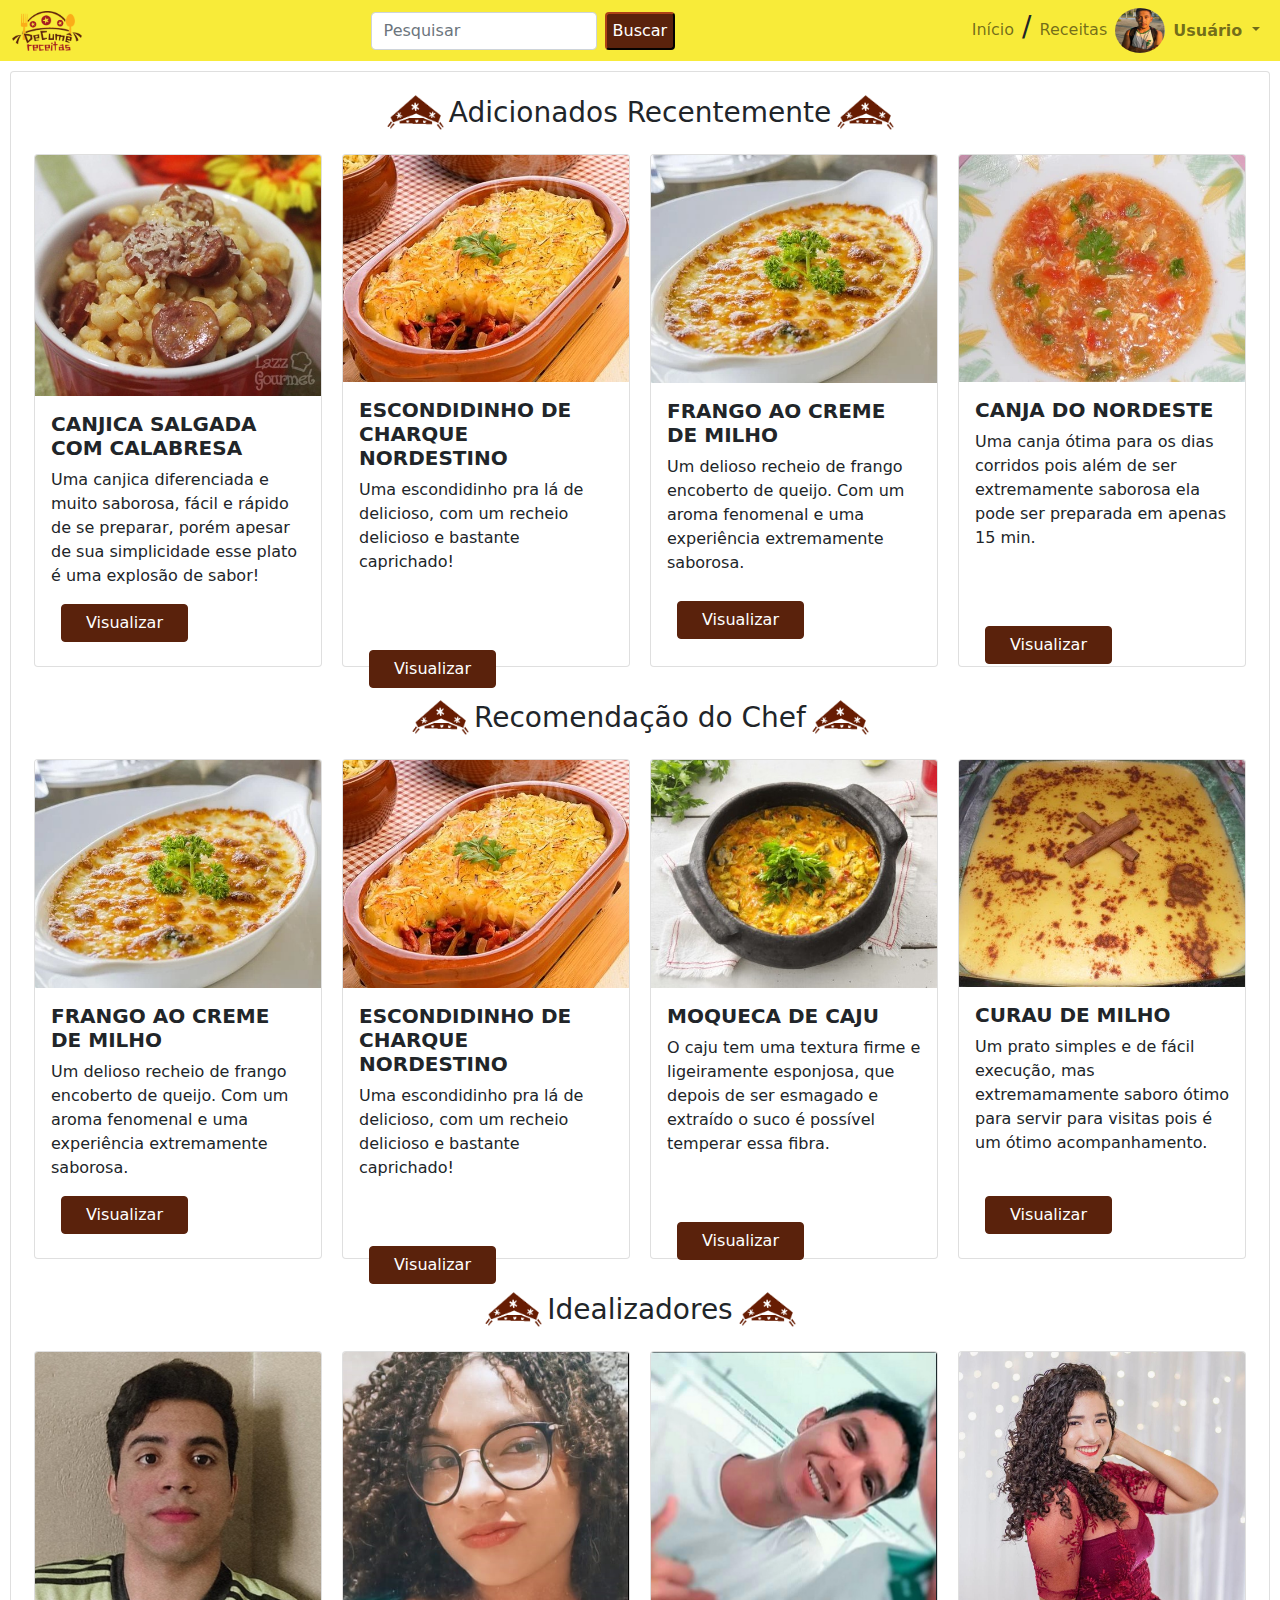
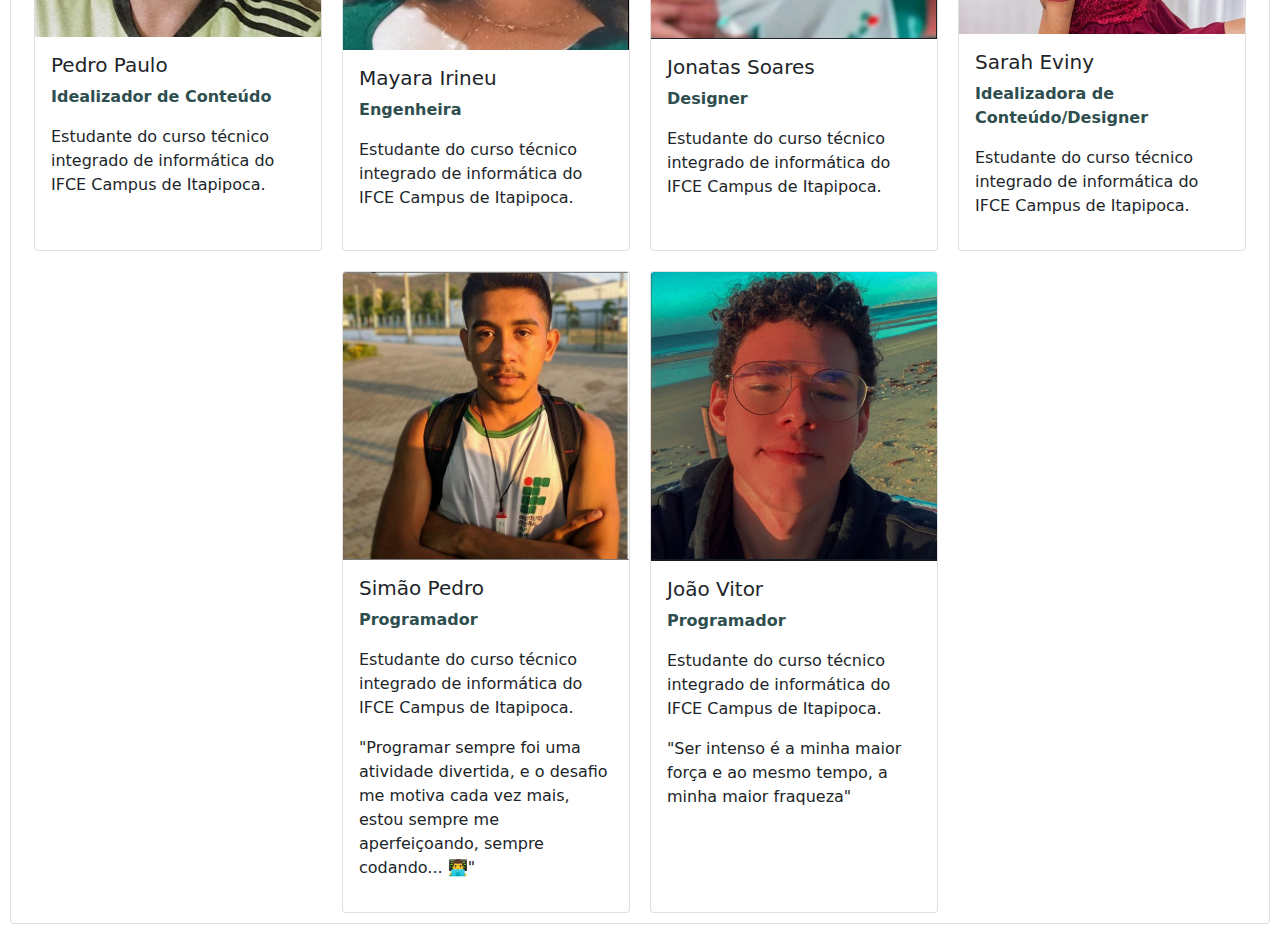
<file: index.html>
<!doctype html>
<html lang="pt-br">

<head>
    <!-- Required meta tags -->
    <meta charset="utf-8">
    <meta name="viewport" content="width=device-width, initial-scale=1">

    <!-- Bootstrap CSS -->
    <link href="css/bootstrap.min.css" rel="stylesheet">
    <link href="css/custom.css" rel="stylesheet">

    <title> DeCumê</title>
</head>

<body>
    <!-- MENU -->
    <header class="navbar navbar-expand-lg navbar-light color-header container-fluid container-height">
        <div>
            <img src="img/logo_marca.png" alt="image" width="70" height="40">
        </div>

        <div class="d-flex mx-auto order-0 flex-center padding-0">
            <input class="form-control me-2" type="search" placeholder="Pesquisar" aria-label="Search">
            <button class="button-theme" type="submit">Buscar</button>
        </div>
        <ul class="navbar-nav ml-auto">
            <li class="nav-item">
                <a class="nav-link " href="Index.html">Início</a>
            </li>
            <h3>/</h3>
            <li class="nav-item">
                <a class="nav-link" href="Receitas.html">Receitas</a>
            </li>
        </ul>
        <div class="user d-flex justify-content-center align-items-center">
            <img class="user-radius rounded-circle" src="img/colaboradores/simao_pedro.jpg" alt="" width="50" height="45">
            <div class="d-flex flex-row justify-content-center align-items-center">
                <ul class="navbar-nav ml-auto">
                    <li class="nav-item dropdown">
                        <b class="nav-link dropdown-toggle" href="#" id="navbarDropdownMenuLink" role="button" data-bs-toggle="dropdown" aria-expanded="true">
                                  Usuário
                        </b>
                        <ul class="dropdown-menu 5" aria-labelledby="navbarDropdownMenuLink">
                            <li class="w-25"><a class="dropdown-item" href="#">Perfil</a></li>
                            <li class="w-25"><a class="dropdown-item" href="#">Sair</a></li>
                        </ul>
                    </li>
                </ul>
            </div>
        </div>
    </header>
    <!--CORPO-->

    <section class="card margin-10">

        <!--RECENTES-->
        <article>
            <nav class="d-flex flex-row  justify-content-center margin-top-12">
                <img src="img/chapeu_74.png" alt="" height="60" width="60">
                <h3 class="margin-top-12 margin-4"> Adicionados Recentemente </h3>
                <img src="img/chapeu_74.png" alt="" height="60" width="60">
            </nav>
        </article>
        <!--CANJICA SALGADA COM CALABRESA-->
        <article class="justify-content-center d-flex flex-row">
            <div class="card margin-10 " style="width: 18rem;">
                <img src="img/receitas/canjica_salgada.jpg" class="card-img-top hpx228" alt="...">
                <div class="card-body">
                    <h5 class="card-title"><b>CANJICA SALGADA COM CALABRESA</b></h5>
                    <p class="card-text">Uma canjica diferenciada e muito saborosa, fácil e rápido de se preparar, porém apesar de sua simplicidade esse plato é uma explosão de sabor!</p>
                    <div class="mb-2 margin-10 w-50 ">
                        <li class="page-item active"><a class="page-link text-center" href="404.html">Visualizar</a></li>
                    </div>
                </div>
            </div>
            <!--ESCONDIDINHO DE CHARQUE NORDESTINO-->
            <div class="card margin-10 " style="width: 18rem;">
                <img src="img/receitas/escondidinho_charque.jpg" class="card-img-top hpx228" alt="...">
                <div class="card-body">
                    <h5 class="card-title"><b>ESCONDIDINHO DE CHARQUE NORDESTINO</b></h5>
                    <p class="card-text">Uma escondidinho pra lá de delicioso, com um recheio delicioso e bastante caprichado!</p>
                    <div class="mb-2 margin-10 w-50 ">
                        <li class="page-item active "><a class="page-link text-center" href="404.html" style="top: 60px;">Visualizar</a></li>
                    </div>
                </div>
            </div>
            <!--FRANDO AO CREME DE MILHO-->
            <div class="card margin-10" style="width: 18rem;">
                <img src="img/receitas/frango_creme.jpeg" class="card-img-top hpx228" alt="...">
                <div class="card-body">
                    <h5 class="card-title"><b>FRANGO AO CREME DE MILHO</b></h5>
                    <p class="card-text">Um delioso recheio de frango encoberto de queijo. Com um aroma fenomenal e uma experiência extremamente saborosa.</p>
                    <div class="mb-2 margin-10 w-50 ">
                        <li class="page-item active"><a class="page-link text-center" href="404.html" style="top: 10px;">Visualizar</a></li>
                    </div>
                </div>
            </div>
            <!--CANJA DO NORDESTE-->
            <div class="card margin-10" style="width: 18rem;">
                <img src="img/receitas/canja_nordeste.jpg" class="card-img-top hpx228" alt="...">
                <div class="card-body">
                    <h5 class="card-title"><b>CANJA DO NORDESTE</b></h5>
                    <p class="card-text">Uma canja ótima para os dias corridos pois além de ser extremamente saborosa ela pode ser preparada em apenas 15 min.</p>
                    <div class="mb-2 margin-10 w-50 ">
                        <li class="page-item active"><a class="page-link text-center" href="404.html" style="top: 60px;">Visualizar</a></li>
                    </div>
                </div>
            </div>
        </article>
        <!--RECOMENDACOES-->
        <article>
            <nav class="d-flex flex-row  justify-content-center margin-top-12">
                <img src="img/chapeu_74.png" alt="" height="60" width="60">
                <h3 class="margin-top-12 margin-4"> Recomendação do Chef </h3>
                <img src="img/chapeu_74.png" alt="" height="60" width="60">
            </nav>
        </article>
        <article class="justify-content-center d-flex flex-row">
            <!--FRANDO AO CREME DE MILHO-->
            <div class="card margin-10" style="width: 18rem;">
                <img src="img/receitas/frango_creme.jpeg" class="card-img-top hpx228" alt="...">
                <div class="card-body">
                    <h5 class="card-title"><b>FRANGO AO CREME DE MILHO</b></h5>
                    <p class="card-text">Um delioso recheio de frango encoberto de queijo. Com um aroma fenomenal e uma experiência extremamente saborosa.</p>
                    <div class="mb-2 margin-10 w-50 ">
                        <li class="page-item active"><a class="page-link text-center" href="404.html">Visualizar</a></li>
                    </div>
                </div>
            </div>
            <!--ESCONDIDINHO DE CHARQUE NORDESTINO-->
            <div class="card margin-10" style="width: 18rem;">
                <img src="img/receitas/escondidinho_charque.jpg" class="card-img-top hpx228" alt="...">
                <div class="card-body">
                    <h5 class="card-title"><b>ESCONDIDINHO DE CHARQUE NORDESTINO</b></h5>
                    <p class="card-text">Uma escondidinho pra lá de delicioso, com um recheio delicioso e bastante caprichado!</p>
                    <div class="mb-2 margin-10 w-50 ">
                        <li class="page-item active"><a class="page-link text-center" href="404.html" style="top: 50px;">Visualizar</a></li>
                    </div>
                </div>
            </div>
            <!--MOQUECA DE CAJU-->
            <div class="card margin-10" style="width: 18rem;">
                <img src="img/receitas/moqueca_caju.jpg" class="card-img-top hpx228" alt="...">
                <div class="card-body">
                    <h5 class="card-title"><b>MOQUECA DE CAJU</b></h5>
                    <p class="card-text">O caju tem uma textura firme e ligeiramente esponjosa, que depois de ser esmagado e extraído o suco é possível temperar essa fibra.</p>
                    <div class="mb-2 margin-10 w-50 ">
                        <li class="page-item active"><a class="page-link text-center" href="404.html" style="top: 50px;">Visualizar</a></li>
                    </div>
                </div>
            </div>
            <!--CURAU DE MILHO-->
            <div class="card margin-10" style="width: 18rem;">
                <img src="img/receitas/curau_milho.jpeg" class="card-img-top hpx228" alt="...">
                <div class="card-body">
                    <h5 class="card-title"> <b>CURAU DE MILHO</b></h5>
                    <p class="card-text">Um prato simples e de fácil execução, mas extremamamente saboro ótimo para servir para visitas pois é um ótimo acompanhamento.</p>
                    <div class="mb-2 margin-10 w-50 ">
                        <li class="page-item active"><a class="page-link text-center" href="404.html" style="top: 25px;">Visualizar</a></li>
                    </div>
                </div>
            </div>
        </article>
        <!--COLABORADORES-->
        <article>
            <nav class="d-flex flex-row  justify-content-center margin-top-12">
                <img src="img/chapeu_74.png" alt="" height="60" width="60">
                <h3 class="margin-top-12 margin-4"> Idealizadores </h3>
                <img src="img/chapeu_74.png" alt="" height="60" width="60">
            </nav>
        </article>
        <article class="justify-content-center d-flex flex-row">
            <div class="card margin-10" style="width: 18rem;">
                <img src="img/colaboradores/pedro_paulo.jpeg" class="card-img-top" alt="...">
                <div class="card-body">
                    <h5 class="card-title">Pedro Paulo</h5>
                    <p class="card-text text-color-grey"><b>Idealizador de Conteúdo</b></p>
                    <p>Estudante do curso técnico integrado de informática do IFCE Campus de Itapipoca.</p>
                </div>
            </div>
            <div class="card margin-10" style="width: 18rem;">
                <img src="img/colaboradores/mayara.jpg" class="card-img-top" alt="...">
                <div class="card-body">
                    <h5 class="card-title">Mayara Irineu</h5>
                    <p class="card-text text-color-grey"><b>Engenheira</b></p>
                    <p>Estudante do curso técnico integrado de informática do IFCE Campus de Itapipoca.</p>
                </div>
            </div>
            <div class="card margin-10" style="width: 18rem;">
                <img src="img/colaboradores/jonatas.jpg" class="card-img-top" alt="...">
                <div class="card-body">
                    <h5 class="card-title">Jonatas Soares</h5>
                    <p class="card-text text-color-grey"><b>Designer</b></p>
                    <p>Estudante do curso técnico integrado de informática do IFCE Campus de Itapipoca.</p>
                </div>
            </div>
            <div class="card margin-10" style="width: 18rem;">
                <img src="img/colaboradores/sarah_eviny.jpg" class="card-img-top" alt="...">
                <div class="card-body">
                    <h5 class="card-title">Sarah Eviny</h5>
                    <p class="card-text text-color-grey"><b>Idealizadora de Conteúdo/Designer</b></p>
                    <p>Estudante do curso técnico integrado de informática do IFCE Campus de Itapipoca.</p>
                </div>
            </div>
        </article>
        <article class="justify-content-center d-flex flex-row">
            <div class="card margin-10" style="width: 18rem;">
                <img src="img/colaboradores/simao_pedro.jpg" class="card-img-top" alt="...">
                <div class="card-body">
                    <h5 class="card-title">Simão Pedro</h5>
                    <p class="card-text text-color-grey"><b>Programador</b></p>
                    <p>Estudante do curso técnico integrado de informática do IFCE Campus de Itapipoca.</p>
                    <p>"Programar sempre foi uma atividade divertida, e o desafio me motiva cada vez mais, estou sempre me aperfeiçoando, sempre codando... 👨‍💻"</p>
                </div>
            </div>
            <div class="card margin-10" style="width: 18rem;">
                <img src="img/colaboradores/joao_vitor.jpg" class="card-img-top" alt="...">
                <div class="card-body">
                    <h5 class="card-title">João Vitor</h5>
                    <p class="card-text text-color-grey"><b>Programador</b></p>
                    <p>Estudante do curso técnico integrado de informática do IFCE Campus de Itapipoca.</p>
                    <p>"Ser intenso é a minha maior força e ao mesmo tempo, a minha maior fraqueza"</p>
                </div>
            </div>
        </article>
    </section>


</body>

</html>
</file>
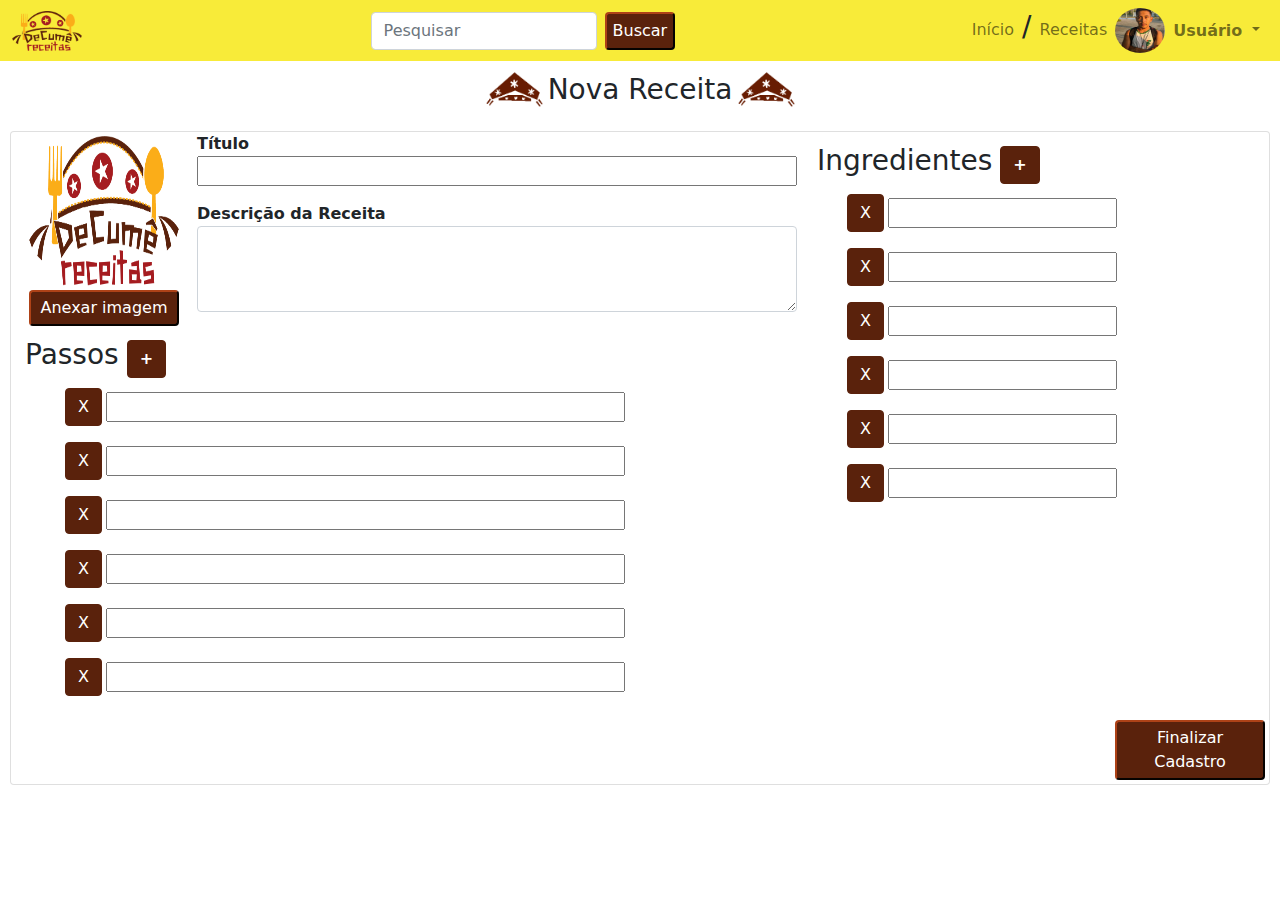
<file: cadastro_receita.html>
<!doctype html>
<html lang="pt-br">

<head>
    <!-- Required meta tags -->
    <meta charset="utf-8">
    <meta name="viewport" content="width=device-width, initial-scale=1">

    <!-- Bootstrap CSS -->
    <link href="css/bootstrap.min.css" rel="stylesheet">
    <link href="css/custom.css" rel="stylesheet">

    <title> DeCumê</title>
</head>

<body>
    <!-- MENU -->
    <header class="navbar navbar-expand-lg navbar-light color-header container-fluid container-height">
        <div>
            <img src="img/logo_marca.png" alt="image" width="70" height="40">
        </div>

        <div class="d-flex mx-auto order-0 flex-center padding-0">
            <input class="form-control me-2" type="search" placeholder="Pesquisar" aria-label="Search">
            <button class="button-theme" type="submit">Buscar</button>
        </div>
        <ul class="navbar-nav ml-auto">
            <li class="nav-item">
                <a class="nav-link " href="index.html">Início</a>
            </li>
            <h3>/</h3>
            <li class="nav-item">
                <a class="nav-link" href="receitas.html">Receitas</a>
            </li>
        </ul>
        <div class="user d-flex justify-content-center align-items-center">
            <img class="user-radius rounded-circle" src="img/colaboradores/simao_pedro.jpg" alt="" width="50" height="45">
            <div class="d-flex flex-row justify-content-center align-items-center">
                <ul class="navbar-nav ml-auto">
                    <li class="nav-item dropdown">
                        <b class="nav-link dropdown-toggle" href="#" id="navbarDropdownMenuLink" role="button" data-bs-toggle="dropdown" aria-expanded="true">
                                  Usuário
                        </b>
                        <ul class="dropdown-menu 5" aria-labelledby="navbarDropdownMenuLink">
                            <li class="w-25"><a class="dropdown-item" href="#">Perfil</a></li>
                            <li class="w-25"><a class="dropdown-item" href="#">Sair</a></li>
                        </ul>
                    </li>
                </ul>
            </div>
        </div>
    </header>
    <!--CORPO-->
    <section>
        <!--TITULO-->
        <article>
            <nav class="d-flex flex-row  justify-content-center">
                <img src="img/chapeu_74.png" alt="" height="60" width="60">
                <h3 class="margin-top-12 margin-4"> Nova Receita </h3>
                <img src="img/chapeu_74.png" alt="" height="60" width="60">
            </nav>
        </article>
    </section>
    <article class="card d-flex margin-10">
        <div class="margin-10">
            <section class="h-100 w-100 d-flex flex-row">
                <!--INFORMACOES-->
                <section>
                    <div class="d-flex  w-75">
                        <!--FOTO-->
                        <div class="imagem_cadastro p-1 margin-right-10">
                            <div class="margin-left-4">
                                <img src="img/logo_marca.png" height="150" width="150">
                            </div>
                            <div class="p-1 ">
                                <button class="button-theme w-150 p-1 text-center" type="submit">Anexar imagem</button>
                            </div>
                        </div>
                        <!--NOME/DESC-->
                        <div>
                            <div>
                                <b>Título</b>
                                <div class="mb-3">
                                    <input type="text" class="text-break w-100">
                                </div>
                            </div>
                            <div>
                                <div>
                                    <b>Descrição da Receita</b>
                                </div>
                                <div class="mb-3 wpx-450">
                                    <textarea class="form-control wf-600 hpx144 " id="exampleFormControlTextarea1" rows="3"></textarea>
                                </div>
                            </div>
                        </div>
                    </div>
                    <div>
                        <!--PASSO-A-PASSO-->
                        <div class=" p-1 w-25">
                            <div class="add_passos w-100 d-flex flex-row align-items-center">
                                <h3>Passos</h3>
                                <button onclick="newElement_Passos()" class=" btn button-theme ms-2" type="submit"><b>+</b></button>
                            </div>
                            <!--CAMPOS-->
                            <ul id="list_passos" class="mt-2  wf-600  mb-3">
                                <li class="d-flex align-items-center mb-3 ">
                                    <button id="remove-passo" class="btn button-theme ms-2 margin-right-4" type="submit">X</button>
                                    <input type="text" class="text-break wf-600 ">
                                </li>
                                <li class="d-flex align-items-center mb-3 ">
                                    <button id="remove-passo" class="btn button-theme ms-2 margin-right-4" type="submit">X</button>
                                    <input type="text" class="text-break wf-600 ">
                                </li>
                                <li class="d-flex align-items-center mb-3 ">
                                    <button id="remove-passo" class="btn button-theme ms-2 margin-right-4" type="submit">X</button>
                                    <input type="text" class="text-break wf-600 ">
                                </li>
                                <li class="d-flex align-items-center mb-3 ">
                                    <button id="remove-passo" class="btn button-theme ms-2 margin-right-4" type="submit">X</button>
                                    <input type="text" class="text-break wf-600 ">
                                </li>
                                <li class="d-flex align-items-center mb-3 ">
                                    <button id="remove-passo" class="btn button-theme ms-2 margin-right-4" type="submit">X</button>
                                    <input type="text" class="text-break wf-600 ">
                                </li>
                                <li class="d-flex align-items-center mb-3 ">
                                    <button id="remove-passo" class="btn button-theme ms-2 margin-right-4" type="submit">X</button>
                                    <input type="text" class="text-break wf-600 ">
                                </li>
                            </ul>
                            <script>
                                // CRIAR NOVO ITEM
                                function newElement_Passos() {
                                    var li = document.createElement("li");
                                    var btn = document.createElement("button")
                                    var ipt = document.createElement("input");
                                    li.className = "d-flex align-items-center mb-3";
                                    btn.className = "btn button-theme ms-2 margin-right-4";
                                    ipt.className = "text-break wf-600";

                                    var txt = document.createTextNode("X");
                                    btn.appendChild(txt)
                                    li.appendChild(btn);
                                    li.appendChild(ipt);

                                    document.getElementById("list_passos").appendChild(li);

                                    for (i = 0; i < close.length; i++) {
                                        btn[i].onclick = function() {
                                            var div = this.parentElement;
                                            div.style.display = "none";
                                        }
                                    }
                                }
                            </script>
                        </div>
                    </div>

                </section>
                <!--INGREDIENTES-->
                <aside class="cadastro_ingredientes w-25 text-start margin-top-12 margin-left-10">
                    <div class="add_ingredientes w-100 d-flex flex-row align-items-center margin-left-10">
                        <h3>Ingredientes</h3>
                        <button onclick="newElement_Ingredientes()" class=" btn button-theme ms-2" type="submit"><b>+</b></button>
                    </div>
                    <!--CAMPOS-->
                    <ul id="list_itens" class="mt-2 mb-3">
                        <li class="d-flex align-items-center mb-3">
                            <button onclick="removeElement_Ingredientes()" id="remove-ingrediente" class="btn button-theme ms-2 margin-right-4" type="submit">X</button>
                            <input type="text" class="text-break w-100 ">
                        </li>
                        <li class="d-flex align-items-center mb-3">
                            <button onclick="removeElement_Ingredientes()" id="remove-ingrediente" class="btn button-theme ms-2 margin-right-4" type="submit">X</button>
                            <input type="text" class="text-break w-100 ">
                        </li>
                        <li class="d-flex align-items-center mb-3">
                            <button onclick="removeElement_Ingredientes()" id="remove-ingrediente" class="btn button-theme ms-2 margin-right-4" type="submit">X</button>
                            <input type="text" class="text-break w-100 ">
                        </li>
                        <li class="d-flex align-items-center mb-3">
                            <button onclick="removeElement_Ingredientes()" id="remove-ingrediente" class="btn button-theme ms-2 margin-right-4" type="submit">X</button>
                            <input type="text" class="text-break w-100 ">
                        </li>
                        <li class="d-flex align-items-center mb-3">
                            <button onclick="removeElement_Ingredientes()" id="remove-ingrediente" class="btn button-theme ms-2 margin-right-4" type="submit">X</button>
                            <input type="text" class="text-break w-100 ">
                        </li>
                        <li class="d-flex align-items-center mb-3">
                            <button onclick="removeElement_Ingredientes()" id="remove-ingrediente" class="btn button-theme ms-2 margin-right-4" type="submit">X</button>
                            <input type="text" class="text-break w-100 ">
                        </li>
                    </ul>
                    <script>
                        // NÃO CONSEGUI TERMINRAR
                        var close = document.getElementsById("remove-ingrediente");
                        var i;
                        for (i = 0; i < close.length; i++) {
                            close[i].onclick = function() {
                                var div = this.parentElement;
                                div.style.display = "none";
                            }
                        }

                        // CRIAR NOVO ITEM
                        function newElement_Ingredientes() {
                            var li = document.createElement("li");
                            var btn = document.createElement("button")
                            var ipt = document.createElement("input");
                            li.className = "d-flex align-items-center mb-3";
                            btn.className = "btn button-theme ms-2  margin-right-4";
                            btn.onclick = "removeElement_Ingredientes()";
                            btn.id = "remove-ingrediente";
                            ipt.className = "text-break w-100";

                            var txt = document.createTextNode("X");
                            btn.appendChild(txt)
                            li.appendChild(btn);
                            li.appendChild(ipt);

                            document.getElementById("list_itens").appendChild(li);

                            for (i = 0; i < close.length; i++) {
                                close[i].onclick = function() {
                                    var div = this.parentElement;
                                    div.style.display = "none";
                                }
                            }
                        }
                    </script>
                </aside>
            </section>

        </div>
        <div class="p-1 justify-content-end d-flex flex-row">
            <button class="button-theme w-150 p-1 text-center" type="submit">Finalizar Cadastro</button>
        </div>
    </article>
    </section>

</body>

</html>
</file>
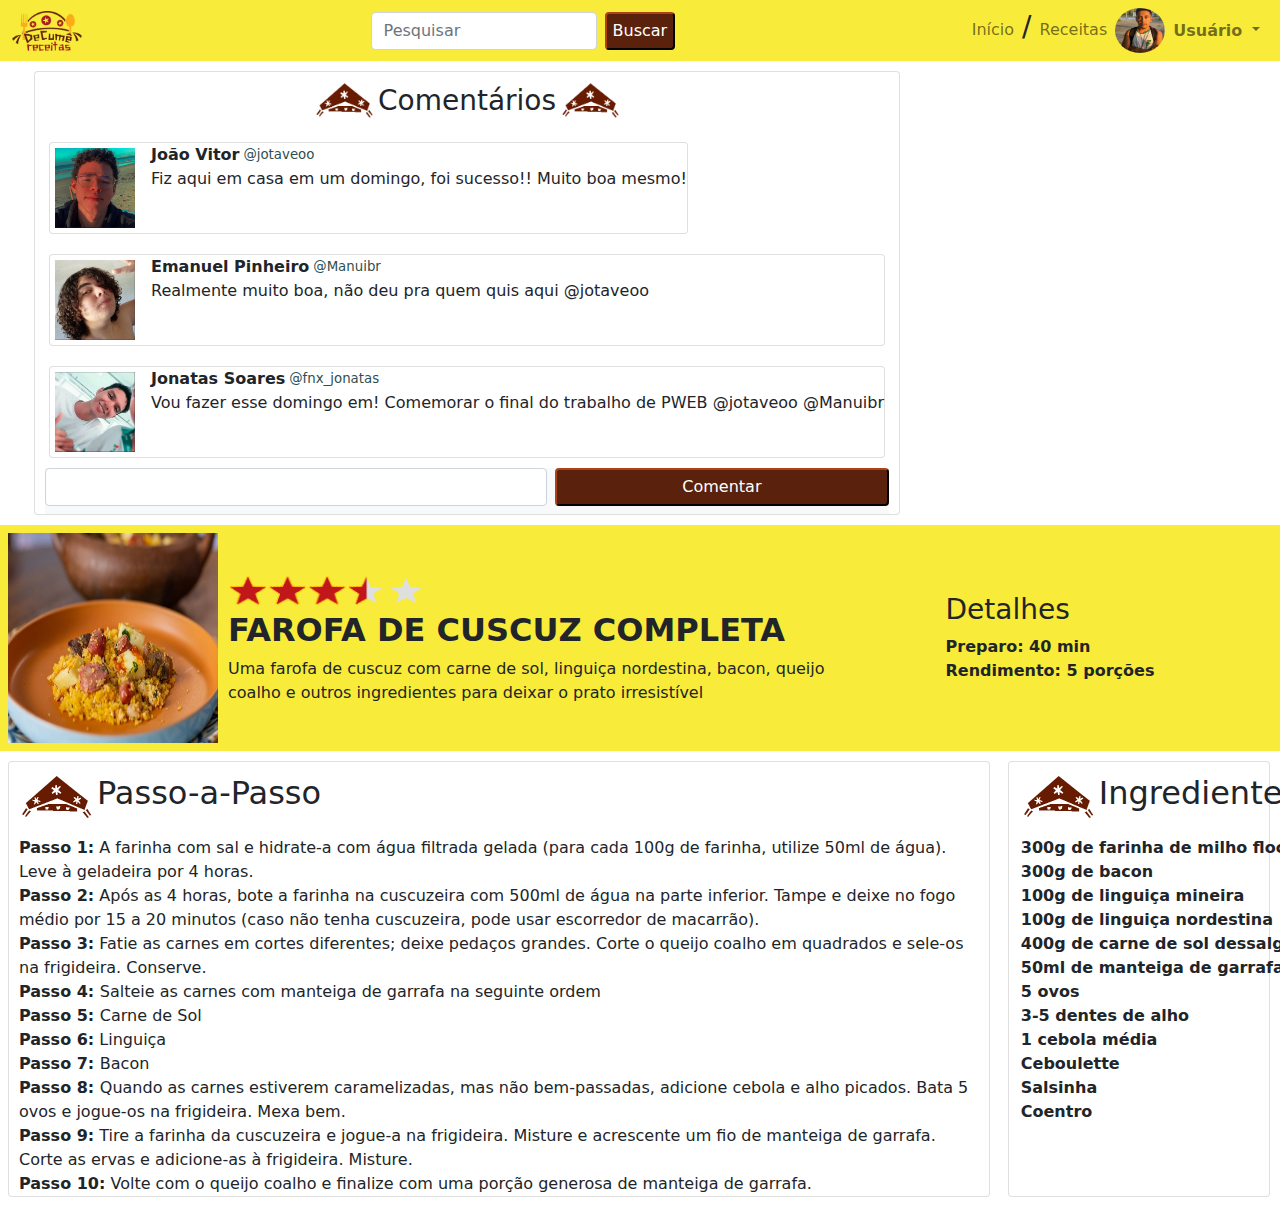
<file: detalhes_receita.html>
<!doctype html>
<html lang="pt-br">

<head>
    <!-- Required meta tags -->
    <meta charset="utf-8">
    <meta name="viewport" content="width=device-width, initial-scale=1">

    <!-- Bootstrap CSS -->
    <link href="css/bootstrap.min.css" rel="stylesheet">
    <link href="css/custom.css" rel="stylesheet">

    <title> DeCumê</title>
</head>

<body class="body">
    <script src="js/bootstrap.bundle.min.js"></script>
    <!-- MENU -->
    <header class="navbar navbar-expand-lg navbar-light color-header container-fluid container-height">
        <div>
            <img src="img/logo_marca.png" alt="image" width="70" height="40">
        </div>

        <div class="d-flex mx-auto order-0 flex-center padding-0">
            <input class="form-control me-2" type="search" placeholder="Pesquisar" aria-label="Search">
            <button class="button-theme" type="submit">Buscar</button>
        </div>
        <ul class="navbar-nav ml-auto">
            <li class="nav-item">
                <a class="nav-link " href="Index.html">Início</a>
            </li>
            <h3>/</h3>
            <li class="nav-item">
                <a class="nav-link" href="Receitas.html">Receitas</a>
            </li>
        </ul>
        <div class="user d-flex justify-content-center align-items-center">
            <img class="user-radius rounded-circle" src="img/colaboradores/simao_pedro.jpg" alt="" width="50" height="45">
            <div class="d-flex flex-row justify-content-center align-items-center">
                <ul class="navbar-nav ml-auto">
                    <li class="nav-item dropdown">
                        <b class="nav-link dropdown-toggle" href="#" id="navbarDropdownMenuLink" role="button" data-bs-toggle="dropdown" aria-expanded="true">
                                  Usuário
                        </b>
                        <ul class="dropdown-menu 5" aria-labelledby="navbarDropdownMenuLink">
                            <li class="w-25"><a class="dropdown-item" href="#">Perfil</a></li>
                            <li class="w-25"><a class="dropdown-item" href="#">Sair</a></li>
                        </ul>
                    </li>
                </ul>
            </div>
        </div>
    </header>
    <!-- CORPO-->
    <nav class="d-flex flex-row align-items-center ">
        <!--VIDEO-->
        <section class="d-flex flex-row mt-3">
            <article>
                <div id="main" class="d-flex justify-content-start">
                    <div class="container-fluid">
                        <div class="video">
                            <object width="950em" height="450em" data="https://www.youtube.com/embed/PRZ7Tazicp8"></object>
                        </div>
                    </div>
                </div>
            </article>
        </section>
        <!--SUGESTOES-->
        <span class="card">
        <aside>
            <article>
                <nav class="d-flex flex-row  justify-content-center">
                    <img src="img/chapeu_74.png" alt="" height="60" width="60">
                    <h3 class="margin-top-12 margin-4"> Comentários </h3>
                    <img src="img/chapeu_74.png" alt="" height="60" width="60">
                </nav>
            </article>
           <div class="justify-content-end">           
                <article id="sugestao-1" class="d-flex flex-row  margin-4">
                    <div class="card d-flex flex-row">
                        <div class="me-3">
                            <img class= "img-user-suges"src="img/colaboradores/joao_vitor.jpg" height="80px" width="80px">
                        </div>
                         <div class="w-100 d-flex flex-row">
                        <div class="d-flex flex-column">
                            <div id="usuario-nome " class="d-flex">
                                <b class="user-nome">João Vitor</b>
                                <h6 class="m-1 font-size-8pt text-color-grey">@jotaveoo</h6>
                            </div>
                            <div id="descricao" class=" d-flex">                           
                                <p>Fiz aqui em casa em um domingo, foi sucesso!! Muito boa mesmo!</p>
                            </div>
                        </div>                       
                    </div>      
                </article>    
                <article id="sugestao-2" class="d-flex flex-row  margin-4">
                    <div class="card w-100  d-flex flex-row">
                        <div class="me-3">
                            <img class= "img-user-suges"src="img/publico/emanuel.jpg" height="80px" width="80px">
                        </div>
                         <div class="w-100 d-flex flex-row">
                        <div class="d-flex flex-column">
                            <div id="usuario-nome" class="d-flex">
                                <b class="user-nome">Emanuel Pinheiro</b>
                                <h5 class="m-1 font-size-8pt text-color-grey">@Manuibr</h5>
                            </div>
                            <div id="descricao" class=" d-flex">
                                <p>Realmente muito boa, não deu pra quem quis aqui @jotaveoo</p>
                            </div>
                        </div>                       
                    </div>      
                </article>
                <article id="sugestao-3" class="d-flex flex-row  margin-4">
                    <div class="card w-100  d-flex flex-row">
                        <div class="me-3">
                            <img class= "img-user-suges"src="img/colaboradores/jonatas.jpg" height="80px" width="80px">
                        </div>
                         <div class="w-100 d-flex flex-row">
                        <div class="d-flex flex-column">
                            <div id="usuario-nome" class="d-flex">
                                <b class="user-nome">Jonatas Soares</b>
                                <h5 class="m-1 font-size-8pt text-color-grey">@fnx_jonatas</h5>
                            </div>
                            <div id="descricao" class=" d-flex">
                                <p>Vou fazer esse domingo em! Comemorar o final do trabalho de PWEB @jotaveoo @Manuibr</p>
                            </div>
                        </div>                       
                    </div>      
                </article>
                <!--ENVIAR SUGESTÃO-->
                <div>
                    <div id="search-nav" class="h-100 d-flex flex-column bg-light margin-10">
                        <form class="d-flex w-100 mb-2">
                            <input class="form-control w-75 me-2" type="text">
                            <button class="button-theme w-50" type="submit">Comentar</button>
                        </form>
                    </div>
                </div>
                
            </div>
        </aside>
    </span>
    </nav>
    <!--DETALHES DA RECEITA-->
    <nav>
        <!--DESCRICAO DA RECEITA-->
        <section class="d-flex receita color-header align-items-center p-2">
            <div class="imagem_receita">
                <img class="border-2" src="img/receitas/cuzcuz.jpg" alt="" height="210" width="210">
            </div>
            <div class="margin-left-10">
                <div>
                    <img src="img/classificacao.png" alt="" height="40" width="200">
                </div>
                <div>
                    <h2><b>FAROFA DE CUSCUZ COMPLETA</b></h2>
                </div>
                <div class="wf-600">
                    Uma farofa de cuscuz com carne de sol, linguiça nordestina, bacon, queijo coalho e outros ingredientes para deixar o prato irresistível
                </div>

            </div>
            <div class="mx-auto order-2 flex-center">
                <div>
                    <h3>Detalhes</h3>
                </div>
                <div>
                    <b>Preparo: 40 min</b>
                </div>
                <div>
                    <b>Rendimento: 5 porções</b>
                </div>
            </div>
        </section>
        <section class="d-flex">
            <!--PASSO-A-PASSO-->
            <article class="d-flex flex-row  margin-4">
                <div class="card d-flex flex-row margin-4">
                    <div>
                        <div class="flex-column margin-10">
                            <div class="d-flex">
                                <img src="img/chapeu_74.png" alt="">
                                <h2 class="margin-top-12 margin-left-4">Passo-a-Passo</h2>
                            </div>
                            <div>
                                <b>Passo 1:</b> <a> A farinha com sal e hidrate-a com água filtrada gelada (para cada 100g de farinha, utilize 50ml de água).  Leve à geladeira por 4 horas.</a>
                            </div>
                            <div>
                                <b>Passo 2:</b>
                                <a></a> Após as 4 horas, bote a farinha na cuscuzeira com 500ml de água na parte inferior. Tampe e deixe no fogo médio por 15 a 20 minutos (caso não tenha cuscuzeira, pode usar escorredor de macarrão).</a>
                            </div>
                            <div>
                                <b>Passo 3:</b>
                                <a></a> Fatie as carnes em cortes diferentes; deixe pedaços grandes. Corte o queijo coalho em quadrados e sele-os na frigideira. Conserve.</a>
                            </div>
                            <div>
                                <b>Passo 4: </b>
                                <a></a>Salteie as carnes com manteiga de garrafa na seguinte ordem</a>
                            </div>
                            <div>
                                <b>Passo 5: </b>
                                <a></a>Carne de Sol</a>
                            </div>
                            <div>
                                <b>Passo 6:</b>
                                <a></a> Linguiça</a>
                            </div>
                            <div>
                                <b>Passo 7: </b>
                                <a></a>Bacon</a>
                            </div>
                            <div>
                                <b>Passo 8: </b>
                                <a></a>Quando as carnes estiverem caramelizadas, mas não bem-passadas, adicione cebola e alho picados. Bata 5 ovos e jogue-os na frigideira. Mexa bem.</a>
                            </div>
                            <div>
                                <b>Passo 9:</b>
                                <a></a> Tire a farinha da cuscuzeira e jogue-a na frigideira. Misture e acrescente um fio de manteiga de garrafa. Corte as ervas e adicione-as à frigideira. Misture.</a>
                            </div>
                            <div>
                                <b>Passo 10:</b>
                                <a></a> Volte com o queijo coalho e finalize com uma porção generosa de manteiga de garrafa.</a>
                            </div>
                        </div>
                    </div>
            </article>
            <!--COMENTARIOS-->
            <span class="card">
            <aside>
                <article class="d-flex flex-row  margin-4">
                    <div class=" d-flex flex-row margin-4">
                            <div class="flex-column  margin-4  wf-426">
                                <div class="d-flex">
                                    <img src="img/chapeu_74.png" alt="">
                                    <h2 class="margin-top-12 margin-left-4">Ingredientes</h2>
                                </div>                             
                                <div>
                                    <b>300g de farinha de milho flocada</b>
                                </div>
                                <div>
                                    <b>300g de bacon</b>
                                </div>
                                <div>
                                    <b>100g de linguiça mineira</b>
                                </div>
                                <div>
                                    <b>100g de linguiça nordestina</b>
                                </div>
                                <div>
                                    <b>400g de carne de sol dessalgada</b>
                                </div>
                                <div>
                                    <b>50ml de manteiga de garrafa</b>
                                </div>
                                <div>
                                    <b>5 ovos</b>
                                </div>
                                <div>
                                    <b>3-5 dentes de alho</b>
                                </div>
                                <div>
                                    <b>1 cebola média</b>
                                </div>
                                <div>
                                    <b>Ceboulette</b>
                                </div>
                                <div>
                                    <b>Salsinha</b>
                                </div>
                                <div>
                                    <b>Coentro</b>
                                </div>
                            </div>   
                        </div>                          
                </article>
            </aside>
            </span>
        </section>
    </nav>
</body>

</html>
</file>
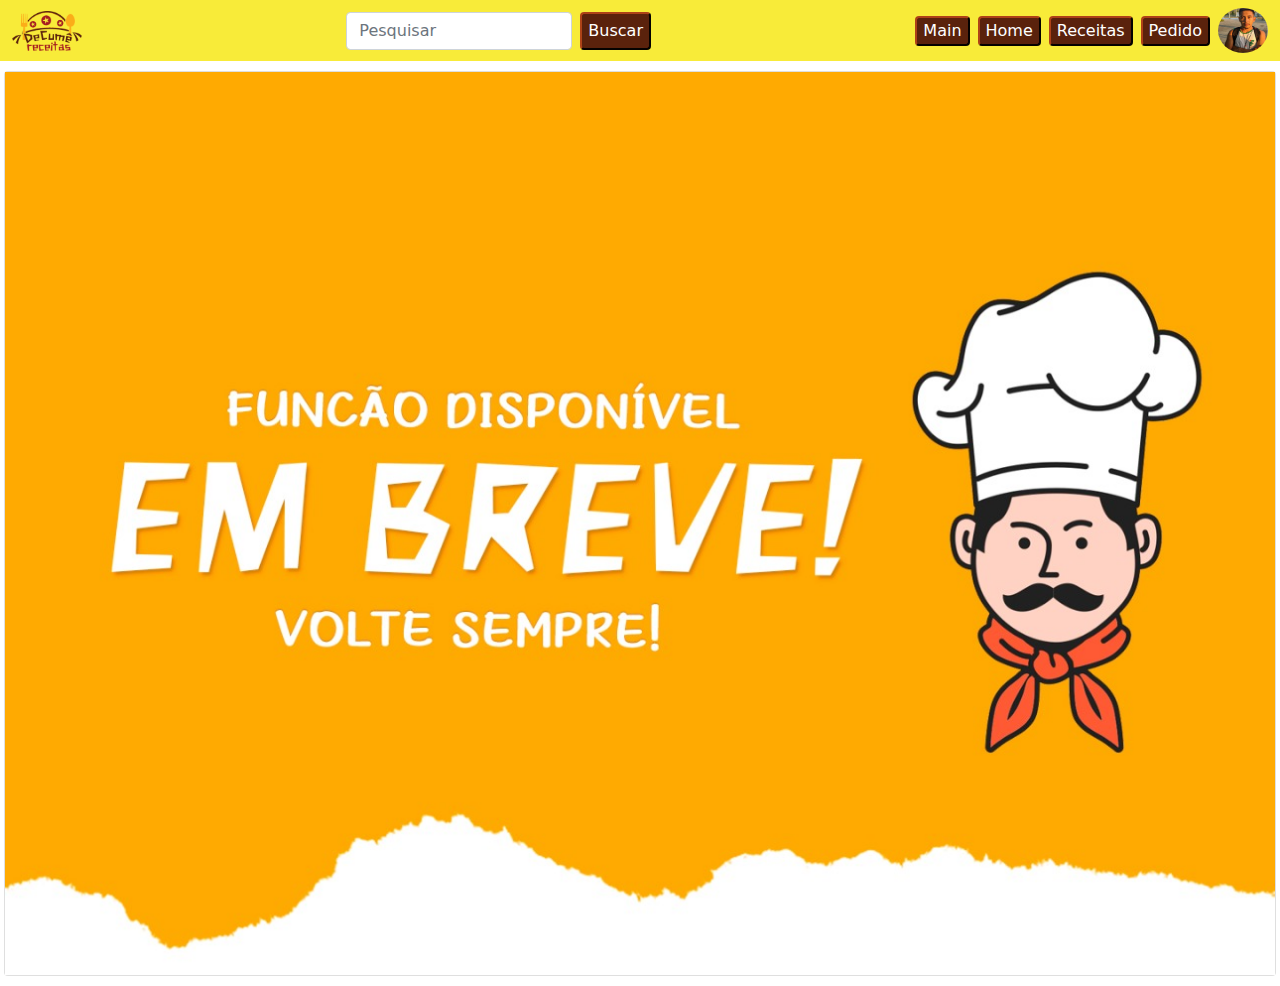
<file: funcao_desenvolvimento.html>
<!doctype html>
<html lang="pt-br">

<head>
    <!-- Required meta tags -->
    <meta charset="utf-8">
    <meta name="viewport" content="width=device-width, initial-scale=1">

    <!-- Bootstrap CSS -->
    <link href="css/bootstrap.min.css" rel="stylesheet">
    <link href="css/custom.css" rel="stylesheet">


    <title> DeCumê</title>
</head>

<body>
    <!-- MENU -->
    <header class="navbar navbar-expand-lg navbar-light color-header container-fluid container-height">
        <div>
            <img src="img/logo_marca.png" alt="image" width="70" height="40">
        </div>

        <div class="d-flex mx-auto order-0 flex-center padding-0">
            <input class="form-control me-2" type="search" placeholder="Pesquisar" aria-label="Search">
            <button class="button-theme" type="submit">Buscar</button>
        </div>

        <button class="button-theme me-2" onclick="window.location.href = 'main_page.html'" type="submit">Main</button>
        <button class="button-theme me-2" onclick="window.location.href = 'index.html'" type="submit">Home</button>
        <button class="button-theme me-2" onclick="window.location.href = 'receitas.html'" type="submit">Receitas</button>
        <button class="button-theme me-2" onclick="window.location.href = 'funcao_desenvolvimento.html'" type="submit">Pedido</button>

        <img class="user-radius rounded-circle" src="img/colaboradores/simao_pedro.jpg" alt="" width="50" height="45">
    </header>
    <!--CORPO-->
    <section class="card margin-4">
        <img src="img/embreve.jpg" alt="">

    </section>


</body>

</html>
</file>
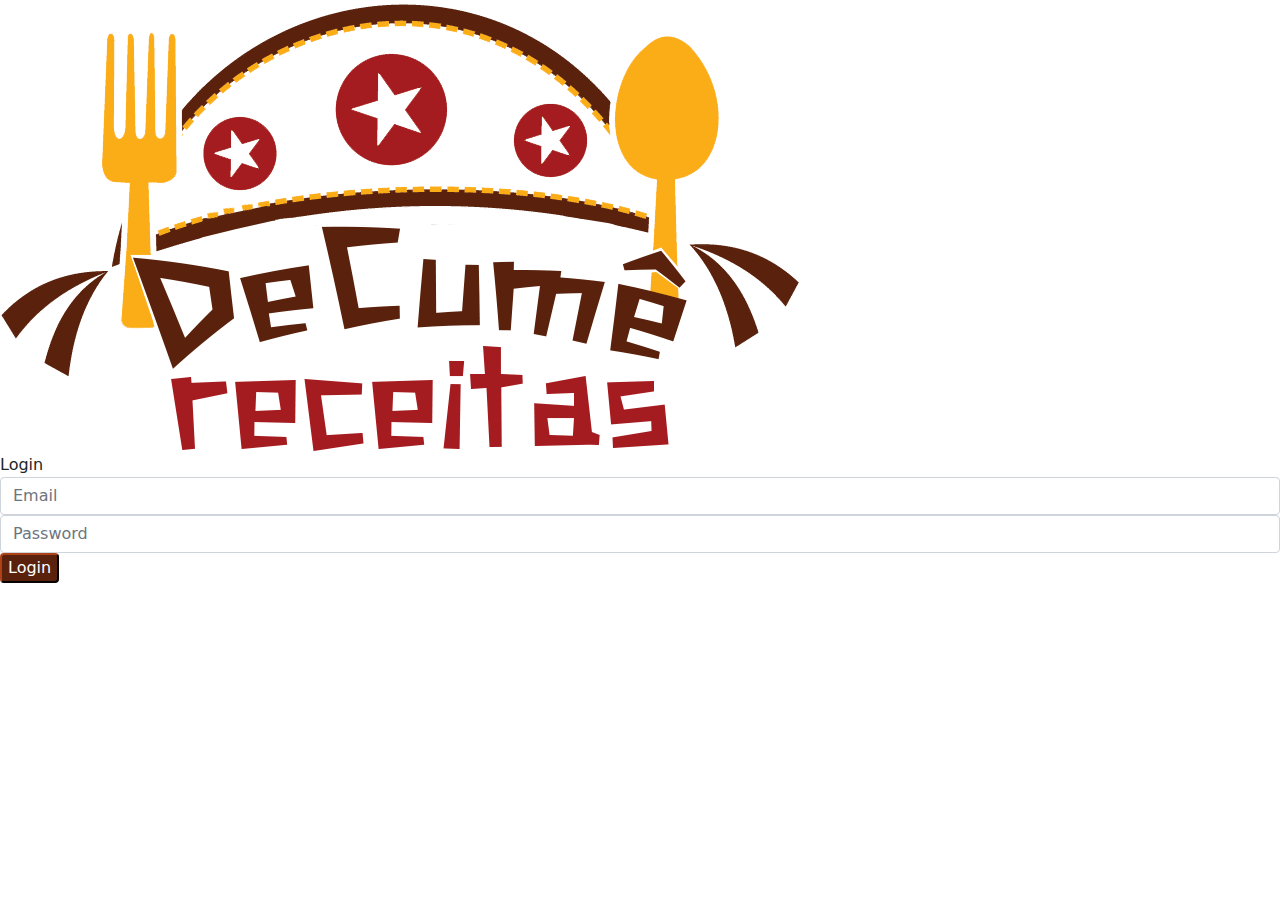
<file: login.html>
<!DOCTYPE html>
<html lang="en">

<head>
    <meta charset="UTF-8">
    <meta http-equiv="X-UA-Compatible" content="IE=edge">
    <meta name="viewport" content="width=device-width, initial-scale=1.0">
    <title> DeCumê - Login</title>

    <link href="css/bootstrap.min.css" rel="stylesheet">
    <link href="css/custom.css" rel="stylesheet">
    <link rel="stylesheet" type="text/css" href="css/main.css">
</head>

<body>

    <div class="limiter">
        <div class="container-login100 ">
            <div class="wrap-login100 ">
                <div class="login100-pic js-tilt pt-1" data-tilt>
                    <img src="img/logo_marca.png" alt="IMG">
                </div>
                <form class="login100-form validate-form">
                    <span class="login100-form-title">
                            Login
                        </span>

                    <div class="wrap-input100 validate-input" data-validate="Valid email is required: ex@abc.xyz">
                        <input class="form-control me-2" type="Email" placeholder="Email" aria-label="Email">
                        <span class="focus-input100"></span>
                        <span class="symbol-input100">
                                <i class="fa fa-envelope" aria-hidden="true"></i>
                            </span>
                    </div>

                    <div class="wrap-input100 validate-input" data-validate="Password is required">

                        <input class="form-control me-2" type="password" name="pass" placeholder="Password">
                        <span class="focus-input100"></span>
                        <span class="symbol-input100">
                                <i class="fa fa-lock" aria-hidden="true"></i>
                            </span>
                    </div>

                    <div class="container-login100-form-btn">
                        <button class="login100-form-btn button-theme">
                                Login
                            </button>
                    </div>
                </form>
            </div>
        </div>
    </div>
</body>

</html>
</file>
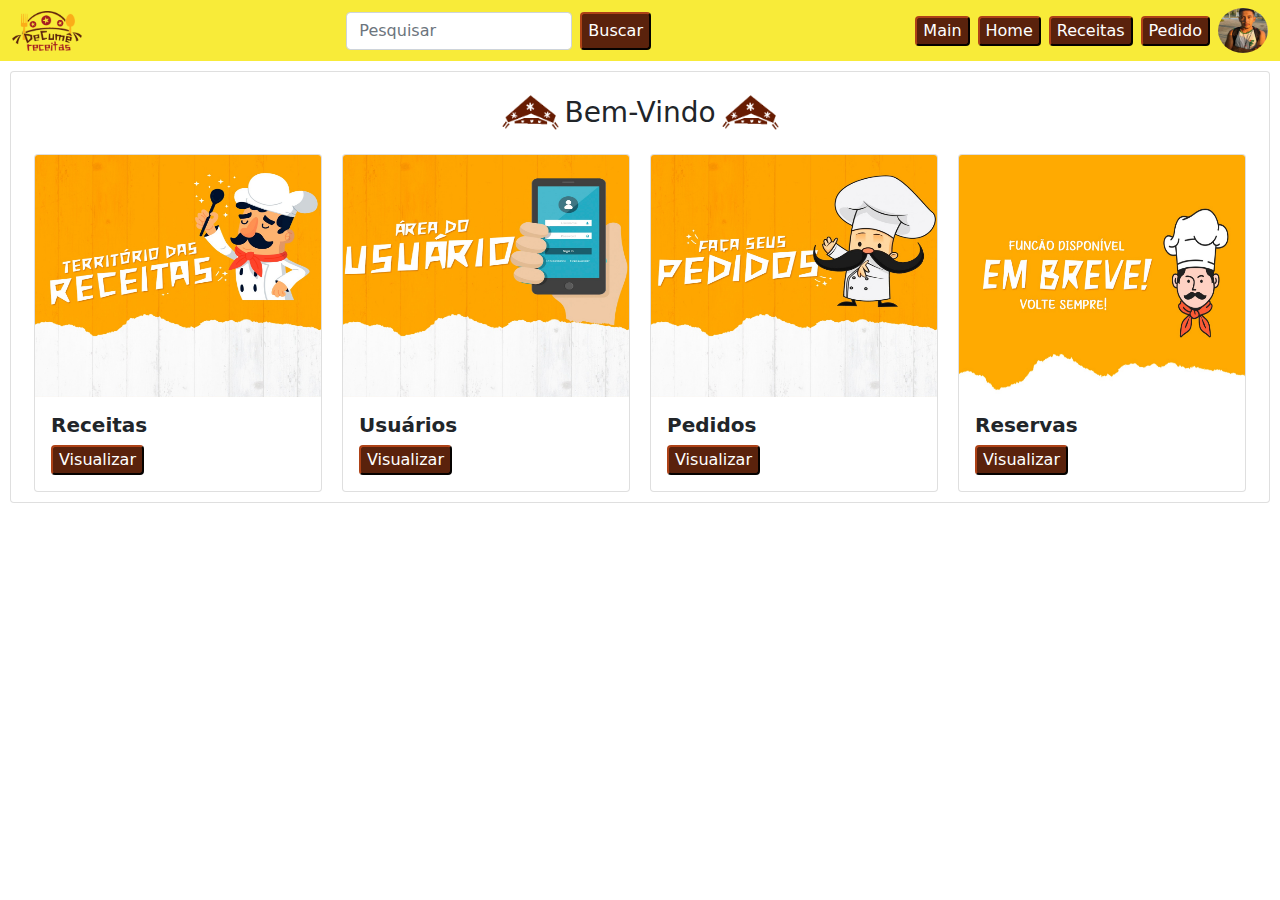
<file: main_page.html>
<!doctype html>
<html lang="pt-br">

<head>
    <!-- Required meta tags -->
    <meta charset="utf-8">
    <meta name="viewport" content="width=device-width, initial-scale=1">

    <!-- Bootstrap CSS -->
    <link href="css/bootstrap.min.css" rel="stylesheet">
    <link href="css/custom.css" rel="stylesheet">


    <title> DeCumê</title>
</head>

<body>
    <!-- MENU -->
    <header class="navbar navbar-expand-lg navbar-light color-header container-fluid container-height">
        <div>
            <img src="img/logo_marca.png" alt="image" width="70" height="40">
        </div>

        <div class="d-flex mx-auto order-0 flex-center padding-0">
            <input class="form-control me-2" type="search" placeholder="Pesquisar" aria-label="Search">
            <button class="button-theme" type="submit">Buscar</button>
        </div>

        <button class="button-theme me-2" onclick="window.location.href = 'main_page.html'" type="submit">Main</button>
        <button class="button-theme me-2" onclick="window.location.href = 'index.html'" type="submit">Home</button>
        <button class="button-theme me-2" onclick="window.location.href = 'receitas.html'" type="submit">Receitas</button>
        <button class="button-theme me-2" onclick="window.location.href = 'funcao_desenvolvimento.html'" type="submit">Pedido</button>

        <img class="user-radius rounded-circle" src="img/colaboradores/simao_pedro.jpg" alt="" width="50" height="45">
    </header>
    <!--CORPO-->
    <section class="card margin-10">

        
        <article>
            <nav class="d-flex flex-row  justify-content-center margin-top-12">
                <img src="img/chapeu_74.png" alt="" height="60" width="60">
                <h3 class="margin-top-12 margin-4"> Bem-Vindo </h3>
                <img src="img/chapeu_74.png" alt="" height="60" width="60">
            </nav>
        </article>
      
        <article class="justify-content-center d-flex flex-row">
            <div class="card margin-10 " style="width: 18rem;">
                <img src="img/receitas.jpg" class="card-img-top hpx228" alt="..." height="242" width="286">
                <div class="card-body">
                    <h5 class="card-title"><b>Receitas</b></h5>               
                    <button class="button-theme me-2 h-17 w-47" onclick="window.location.href = 'funcao_desenvolvimento.html'" type="submit">Visualizar</button>
                </div>
            </div>
          
            <div class="card margin-10 " style="width: 18rem;">
                <img src="img/usuario.jpg" class="card-img-top hpx228" alt="..." height="242" width="286">
                <div class="card-body">
                    <h5 class="card-title"><b>Usuários</b></h5>
                    <button class="button-theme me-2 h-17 w-47" onclick="window.location.href = 'funcao_desenvolvimento.html'" type="submit">Visualizar</button>
                </div>
            </div>
          
            <div class="card margin-10" style="width: 18rem;">
                <img src="img/pedidos.jpg" class="card-img-top hpx228" alt="..." height="242" width="286">
                <div class="card-body">
                    <h5 class="card-title"><b>Pedidos</b></h5>
                    <button class="button-theme me-2 h-17 w-47" onclick="window.location.href = 'funcao_desenvolvimento.html'" type="submit">Visualizar</button>
                </div>
            </div>
           
            <div class="card margin-10" style="width: 18rem;">
                <img src="img/embreve.jpg" class="card-img-top hpx228" alt="..." height="242" width="286">
                <div class="card-body">
                    <h5 class="card-title"><b>Reservas</b></h5>
                    <button class="button-theme me-2 h-17 w-47" onclick="window.location.href = 'funcao_desenvolvimento.html'" type="submit">Visualizar</button>
                </div>
            </div>
        </article>

    </section>


</body>

</html>
</file>
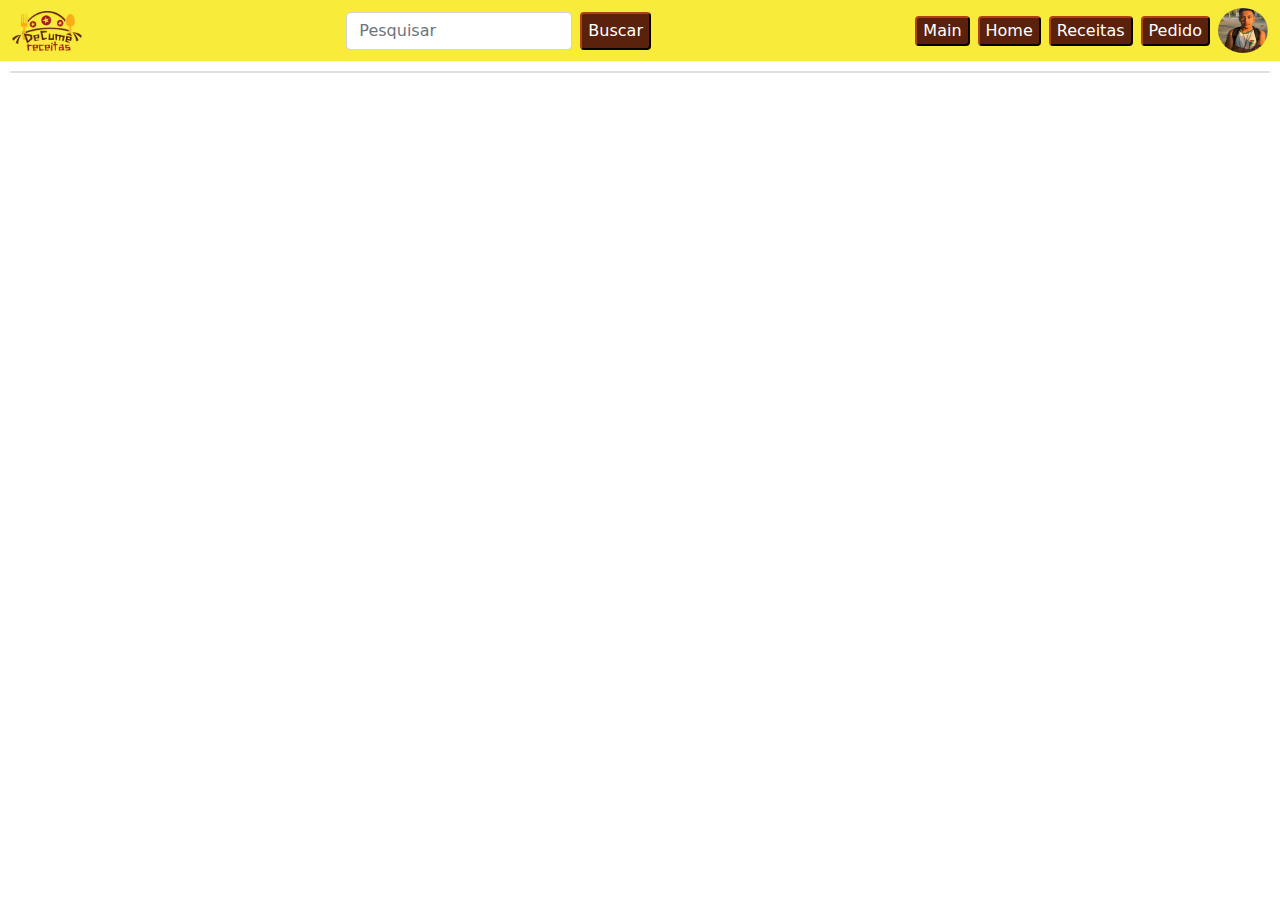
<file: pedidos.html>
<!doctype html>
<html lang="pt-br">

<head>
    <!-- Required meta tags -->
    <meta charset="utf-8">
    <meta name="viewport" content="width=device-width, initial-scale=1">

    <!-- Bootstrap CSS -->
    <link href="css/bootstrap.min.css" rel="stylesheet">
    <link href="css/custom.css" rel="stylesheet">

    <title> DeCumê</title>
</head>

<body>
    <!-- MENU -->
    <header class="navbar navbar-expand-lg navbar-light color-header container-fluid container-height">
        <div>
            <img src="img/logo_marca.png" alt="image" width="70" height="40">
        </div>

        <div class="d-flex mx-auto order-0 flex-center padding-0">
            <input class="form-control me-2" type="search" placeholder="Pesquisar" aria-label="Search">
            <button class="button-theme" type="submit">Buscar</button>
        </div>

        <button class="button-theme me-2" onclick="window.location.href = 'main_page.html'" type="submit">Main</button>
        <button class="button-theme me-2" onclick="window.location.href = 'index.html'" type="submit">Home</button>
        <button class="button-theme me-2" onclick="window.location.href = 'receitas.html'" type="submit">Receitas</button>
        <button class="button-theme me-2" onclick="window.location.href = '404.html'" type="submit">Pedido</button>

        <img class="user-radius rounded-circle" src="img/colaboradores/simao_pedro.jpg" alt="" width="50" height="45">
    </header>
    <!--CORPO-->
    <section class="card margin-10">

    </section>


</body>

</html>
</file>
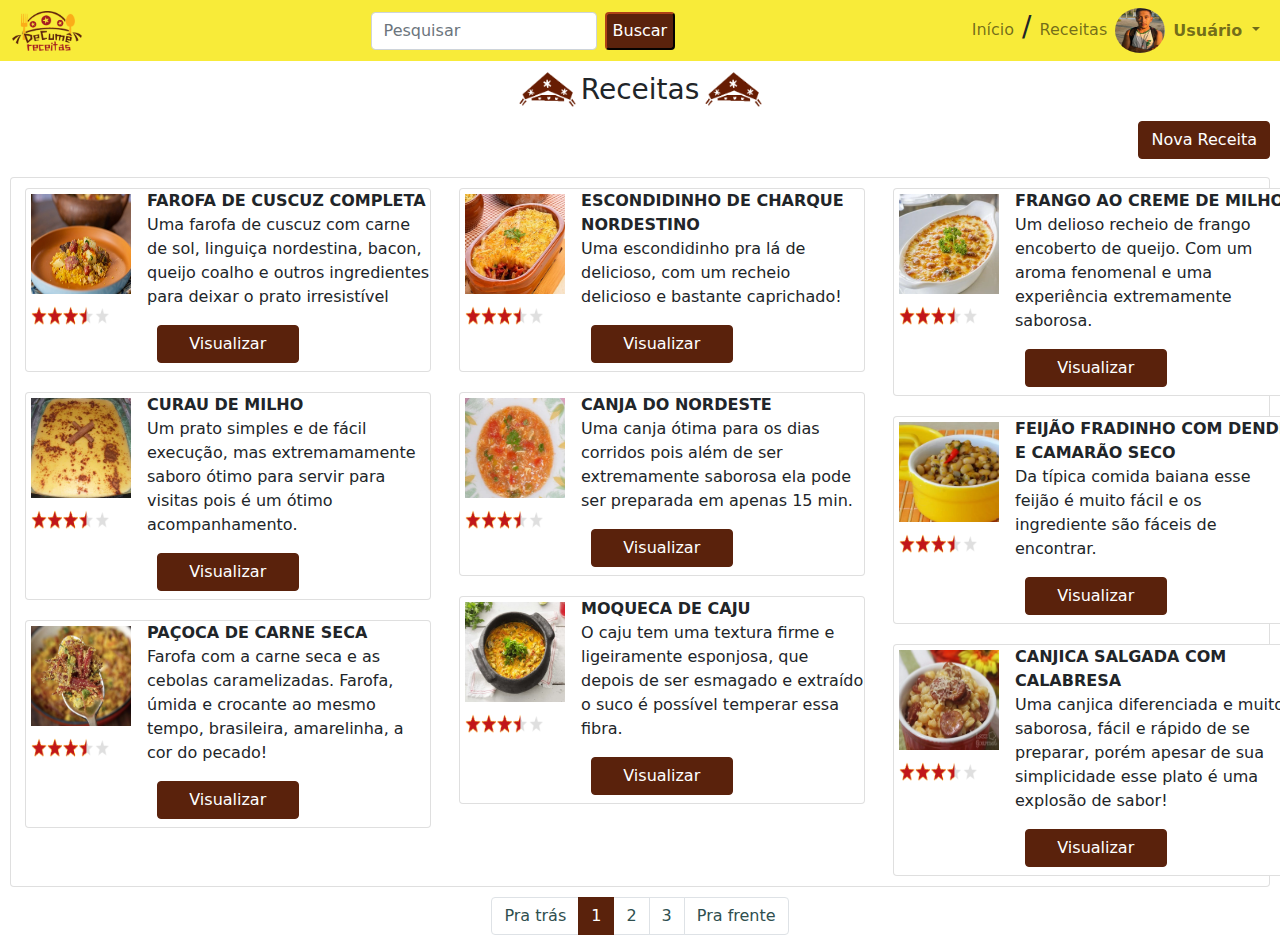
<file: receitas.html>
<!doctype html>
<html lang="pt-br">

<head>
    <!-- Required meta tags -->
    <meta charset="utf-8">
    <meta name="viewport" content="width=device-width, initial-scale=1">

    <!-- Bootstrap CSS -->
    <link href="css/bootstrap.min.css" rel="stylesheet">
    <link href="css/custom.css" rel="stylesheet">

    <title> DeCumê</title>
</head>

<body class="body">
    <script src="js/bootstrap.bundle.min.js"></script>
    <header class="navbar navbar-expand-lg navbar-light color-header container-fluid container-height">
        <div>
            <img src="img/logo_marca.png" alt="image" width="70" height="40">
        </div>
        <div class="d-flex mx-auto order-0 flex-center padding-0">
            <input class="form-control me-2" type="search" placeholder="Pesquisar" aria-label="Search">
            <button class="button-theme" type="submit">Buscar</button>
        </div>
        <ul class="navbar-nav ml-auto">
            <li class="nav-item">
                <a class="nav-link " href="Index.html">Início</a>
            </li>
            <h3>/</h3>
            <li class="nav-item">
                <a class="nav-link" href="Receitas.html">Receitas</a>
            </li>
        </ul>
        <div class="user d-flex justify-content-center align-items-center">
            <img class="user-radius rounded-circle" src="img/colaboradores/simao_pedro.jpg" alt="" width="50" height="45">
            <div class="d-flex flex-row justify-content-center align-items-center">
                <ul class="navbar-nav ml-auto">
                    <li class="nav-item dropdown">
                        <b class="nav-link dropdown-toggle" href="#" id="navbarDropdownMenuLink" role="button" data-bs-toggle="dropdown" aria-expanded="true">
                                  Usuário
                        </b>
                        <ul class="dropdown-menu 5" aria-labelledby="navbarDropdownMenuLink">
                            <li class="w-25"><a class="dropdown-item" href="#">Perfil</a></li>
                            <li class="w-25"><a class="dropdown-item" href="#">Sair</a></li>
                        </ul>
                    </li>
                </ul>
            </div>
        </div>
    </header>
    <!-- CORPO-->
    <section>
        <article>
            <nav class="d-flex flex-row  justify-content-center">
                <img src="img/chapeu_74.png" alt="" height="60" width="60">
                <h3 class="margin-top-12 margin-4"> Receitas </h3>
                <img src="img/chapeu_74.png" alt="" height="60" width="60">
            </nav>

        </article>
        <nav class="d-flex justify-content-end">
            <div class="mb-2 margin-10">
                <li class="page-item active"><a class="page-link" href="cadastro_receita.html">Nova Receita</a></li>
            </div>
        </nav>
        <nav class="card margin-10 d-flex flex-row ">
            <!--COLUNAS-->
            <div id="collum-1">
                <!--FAROFA DE CUSCUZ COMPLETA-->
                <article class="d-flex flex-row  margin-4 wf-426">
                    <div class="card d-flex flex-row ">
                        <div class="me-3">
                            <img class="img-user-suges" src="img/receitas/cuzcuz.jpg" height="100px" width="100px">
                            <img class="img-user-suges" src="img/classificacao.png" height="24" width="80">
                        </div>
                        <div class=" d-flex flex-row">
                            <div class="d-flex flex-column">
                                <div class="d-flex">
                                    <b>FAROFA DE CUSCUZ COMPLETA</b>
                                </div>
                                <div>
                                    <p>Uma farofa de cuscuz com carne de sol, linguiça nordestina, bacon, queijo coalho e outros ingredientes para deixar o prato irresistível </p>
                                    <div class="mb-2 margin-10 w-50 ">
                                        <li class="page-item active"><a class="page-link text-center" href="detalhes_receita.html">Visualizar</a></li>
                                    </div>
                                </div>

                            </div>

                        </div>
                </article>
                <!--CURAU DE MILHO-->
                <article class="d-flex flex-row  margin-4 wf-426">
                    <div class="card d-flex flex-row ">
                        <div class="me-3">
                            <img class="img-user-suges" src="img/receitas/curau_milho.jpeg" height="100px" width="100px">
                            <img class="img-user-suges" src="img/classificacao.png" height="24" width="80">
                        </div>
                        <div class=" d-flex flex-row">
                            <div class="d-flex flex-column">
                                <div class="d-flex">
                                    <b>CURAU DE MILHO</b>
                                </div>
                                <div id="descricao" class=" ">
                                    <p>Um prato simples e de fácil execução, mas extremamamente saboro ótimo para servir para visitas pois é um ótimo acompanhamento.</p>
                                    <div class="mb-2 margin-10 w-50 ">
                                        <li class="page-item active"><a class="page-link text-center" href="404.html">Visualizar</a></li>
                                    </div>
                                </div>

                            </div>

                        </div>
                </article>
                <!--PACOCA DE CARNE SECA-->
                <article class="d-flex flex-row  margin-4 wf-426">
                    <div class="card d-flex flex-row">
                        <div class="me-3">
                            <img class="img-user-suges" src="img/receitas/pacoca_carne_seca.jpg" height="100px" width="100px">
                            <img class="img-user-suges" src="img/classificacao.png" height="24" width="80">
                        </div>
                        <div class=" d-flex flex-row">
                            <div class="d-flex flex-column">
                                <div class="d-flex">
                                    <b>PAÇOCA DE CARNE SECA</b>
                                </div>
                                <div id="descricao" class=" ">
                                    <p> Farofa com a carne seca e as cebolas caramelizadas. Farofa, úmida e crocante ao mesmo tempo, brasileira, amarelinha, a cor do pecado!</p>
                                    <div class="mb-2 margin-10 w-50 ">
                                        <li class="page-item active"><a class="page-link text-center" href="404.html">Visualizar</a></li>
                                    </div>
                                </div>
                            </div>
                        </div>
                </article>
                </div>
                <div id="collum-2">
                    <!--ESCONDIDINHO DE CHARQUE NORDESTINO-->
                    <article class="d-flex flex-row  margin-4 wf-426">
                        <div class="card d-flex flex-row">
                            <div class="me-3">
                                <img class="img-user-suges" src="img/receitas/escondidinho_charque.jpg" height="100px" width="100px">
                                <img class="img-user-suges" src="img/classificacao.png" height="24" width="80">
                            </div>
                            <div class=" d-flex flex-row">
                                <div class="d-flex flex-column">
                                    <div class="d-flex">
                                        <b>ESCONDIDINHO DE CHARQUE NORDESTINO</b>
                                    </div>
                                    <div id="descricao" class=" ">
                                        <p>Uma escondidinho pra lá de delicioso, com um recheio delicioso e bastante caprichado!</p>
                                        <div class="mb-2 margin-10 w-50 ">
                                            <li class="page-item active"><a class="page-link text-center" href="404.html">Visualizar</a></li>
                                        </div>
                                    </div>

                                </div>

                            </div>
                    </article>
                    <!--CANJA DO NORDESTE-->
                    <article class="d-flex flex-row  margin-4 wf-426">
                        <div class="card d-flex flex-row">
                            <div class="me-3">
                                <img class="img-user-suges" src="img/receitas/canja_nordeste.jpg" height="100px" width="100px">
                                <img class="img-user-suges" src="img/classificacao.png" height="24" width="80">
                            </div>
                            <div class=" d-flex flex-row">
                                <div class="d-flex flex-column">
                                    <div class="d-flex">
                                        <b>CANJA DO NORDESTE</b>
                                    </div>
                                    <div id="descricao" class=" ">
                                        <p>Uma canja ótima para os dias corridos pois além de ser extremamente saborosa ela pode ser preparada em apenas 15 min.</p>
                                        <div class="mb-2 margin-10 w-50 ">
                                            <li class="page-item active"><a class="page-link text-center" href="404.html">Visualizar</a></li>
                                        </div>
                                    </div>

                                </div>

                            </div>
                    </article>
                    <!--MOQUECA DE CAJU-->
                    <article class="d-flex flex-row  margin-4 wf-426">
                        <div class="card d-flex flex-row">
                            <div class="me-3">
                                <img class="img-user-suges" src="img/receitas/moqueca_caju.jpg" height="100px" width="100px">
                                <img class="img-user-suges" src="img/classificacao.png" height="24" width="80">
                            </div>
                            <div class=" d-flex flex-row">
                                <div class="d-flex flex-column">
                                    <div class="d-flex">
                                        <b>MOQUECA DE CAJU</b>
                                    </div>
                                    <div>
                                        <p>O caju tem uma textura firme e ligeiramente esponjosa, que depois de ser esmagado e extraído o suco é possível temperar essa fibra.
                                        </p>
                                        <div class="mb-2 margin-10 w-50 ">
                                            <li class="page-item active"><a class="page-link text-center" href="404.html">Visualizar</a></li>
                                        </div>
                                    </div>

                                </div>

                            </div>
                    </article>
                    </div>
                    <div id="collum-3">
                        <!--FRANDO AO CREME DE MILHO-->
                        <article class="d-flex flex-row  margin-4 wf-426">
                            <div class="card d-flex flex-row">
                                <div class="me-3">
                                    <img class="img-user-suges" src="img/receitas/frango_creme.jpeg" height="100px" width="100px">
                                    <img class="img-user-suges" src="img/classificacao.png" height="24" width="80">
                                </div>
                                <div class=" d-flex flex-row">
                                    <div class="d-flex flex-column">
                                        <div class="d-flex">
                                            <b>FRANGO AO CREME DE MILHO</b>
                                        </div>
                                        <div id="descricao" class=" ">
                                            <p> Um delioso recheio de frango encoberto de queijo. Com um aroma fenomenal e uma experiência extremamente saborosa.</p>
                                            <div class="mb-2 margin-10 w-50 ">
                                                <li class="page-item active"><a class="page-link text-center" href="404.html">Visualizar</a></li>
                                            </div>
                                        </div>

                                    </div>

                                </div>
                        </article>
                        <!--FEIJAO FRADINHO-->
                        <article class="d-flex flex-row  margin-4 wf-426">
                            <div class="card d-flex flex-row">
                                <div class="me-3">
                                    <img class="img-user-suges" src="img/receitas/feijao_fradinho.jpg" height="100px" width="100px">
                                    <img class="img-user-suges" src="img/classificacao.png" height="24" width="80">
                                </div>
                                <div class=" d-flex flex-row">
                                    <div class="d-flex flex-column">
                                        <div class="d-flex">
                                            <b>FEIJÃO FRADINHO COM DENDÊ E CAMARÃO SECO</b>
                                        </div>
                                        <div id="descricao" class=" ">
                                            <p> Da típica comida baiana esse feijão é muito fácil e os ingrediente são fáceis de encontrar. </p>
                                            <div class="mb-2 margin-10 w-50 ">
                                                <li class="page-item active"><a class="page-link text-center" href="404.html">Visualizar</a></li>
                                            </div>
                                        </div>
                                    </div>
                                </div>
                        </article>
                        <!--CANJICA SALGADA COM CALABRESA-->
                        <article class="d-flex flex-row  margin-4 wf-426">
                            <div class="card d-flex flex-row">
                                <div class="me-3">
                                    <img class="img-user-suges" src="img/receitas/canjica_salgada.jpg" height="100px" width="100px">
                                    <img class="img-user-suges" src="img/classificacao.png" height="24" width="80">
                                </div>
                                <div class=" d-flex flex-row">
                                    <div class="d-flex flex-column">
                                        <div class="d-flex">
                                            <b>CANJICA SALGADA COM CALABRESA</b>
                                        </div>
                                        <div>
                                            <p>Uma canjica diferenciada e muito saborosa, fácil e rápido de se preparar, porém apesar de sua simplicidade esse plato é uma explosão de sabor!</p>
                                            <div class="mb-2 margin-10 w-50 ">
                                                <li class="page-item active"><a class="page-link text-center" href="404.html">Visualizar</a></li>
                                            </div>
                                        </div>
                                    </div>
                                </div>
                        </article>
                        </div>
        </nav>
        <div class="d-flex flex-row justify-content-center">
            <nav aria-label="..." class="d-flex justify-content-center">
                <ul class="pagination">
                    <li class="page-item">
                        <a class="page-link" href="#" tabindex="-1" aria-disabled="true">Pra trás</a>
                    </li>
                    <li class="page-item active"><a class="page-link" href="#">1</a></li>
                    <li class="page-item " aria-current="page">
                        <a class="page-link" href="#">2</a>
                    </li>
                    <li class="page-item"><a class="page-link" href="#">3</a></li>
                    <li class="page-item">
                        <a class="page-link" href="#">Pra frente</a>
                    </li>
                </ul>
            </nav>
        </div>
    </section>
</body>

</html>
</file>
<file: css/custom.css>
.button-theme {
    border-radius: .25rem;
    color: #fff;
    background-color: #5a220c;
    border-color: #5a220c
}

.border-style-2px {
    margin: auto;
    border: 2px;
    border-color: grey;
    border-radius: 2px;
}

body {
    background: "img/plano_fundo.jpg";
}

.card {
    margin: 10px;
}

.container-height {
    height: auto;
}

.color-header {
    background-color: #f6e60cd0;
}

.font-xilosa {
    font-family: "fonte";
}

.font-size-8pt {
    font-size: 10pt;
}

@font-face {
    font-family: 'fonte';
    src: 'fonts/xilosa.ttf'/*Para navegadores Internet Explorer*/
    ;
    font-weight: normal;
    font-style: normal;
}

@font-face {
    font-family: 'fonte';
    src: 'fonts/xilosa.ttf'/*Para os demais navegadores*/
    ;
    font-weight: normal;
    font-style: normal;
}

.hpx450 {
    height: 450px;
}

.hpx144 {
    height: 144;
}

.img-user-suges {
    margin-top: 5px;
    margin-bottom: 5px;
    margin-left: 5px;
}

.img-margin-0 {
    margin: 0;
}

li {
    list-style-type: none;
}

.margin-left-4 {
    margin-left: 4px;
}

.margin-right-4 {
    margin-right: 4px;
}

.margin-4 {
    margin-right: 4px;
    margin-left: 4px;
}

.margin-top-12 {
    margin-top: 12px;
}

.margin-10 {
    margin-right: 10px;
    margin-left: 10px;
}

.margin-left-10 {
    margin-left: 10px;
}

.margin-right-10 {
    margin-right: 10px;
}

.menu-height {
    height: 50;
}

.padding-0 {
    padding-top: 0;
    padding-bottom: 0;
}

.page-item.active .page-link {
    z-index: 3;
    color: #fff;
    background-color: #5a220c;
    border-color: #5a220c
}

.page-link:hover {
    z-index: 2;
    color: #5a220c;
    background-color: #e9ecef;
    border-color: #dee2e6
}

.page-link:focus {
    z-index: 3;
    color: #5a220c;
    background-color: #e9ecef;
    outline: 0;
    box-shadow: 0 0 0 .25rem rgba(13, 110, 253, .25)
}

.page-link {
    position: relative;
    display: block;
    color: darkslategrey;
    text-decoration: none;
    background-color: #fff;
    border: 1px solid #dee2e6;
    transition: color .15s ease-in-out, background-color .15s ease-in-out, border-color .15s ease-in-out, box-shadow .15s ease-in-out
}

.sujestoes_receitas {
    border: 2px;
    border-color: darkgrey;
    border-radius: 2%;
}

.text-color-grey {
    color: darkslategrey;
}

.w-150 {
    width: 150px;
}

.wf-426 {
    width: 426px;
}

.wf-600 {
    width: 600px;
}
</file>
<file: css/main.css>
/*! HTML5 Boilerplate v8.0.0 | MIT License | https://html5boilerplate.com/ */


/* main.css 2.1.0 | MIT License | https://github.com/h5bp/main.css#readme */


/*
 * What follows is the result of much research on cross-browser styling.
 * Credit left inline and big thanks to Nicolas Gallagher, Jonathan Neal,
 * Kroc Camen, and the H5BP dev community and team.
 */


/* ==========================================================================
   Base styles: opinionated defaults
   ========================================================================== */

html {
    color: #222;
    font-size: 1em;
    line-height: 1.4;
}


/*
 * Remove text-shadow in selection highlight:
 * https://twitter.com/miketaylr/status/12228805301
 *
 * Vendor-prefixed and regular ::selection selectors cannot be combined:
 * https://stackoverflow.com/a/16982510/7133471
 *
 * Customize the background color to match your design.
 */

::-moz-selection {
    background: #b3d4fc;
    text-shadow: none;
}

::selection {
    background: #b3d4fc;
    text-shadow: none;
}


/*
 * A better looking default horizontal rule
 */

hr {
    display: block;
    height: 1px;
    border: 0;
    border-top: 1px solid #ccc;
    margin: 1em 0;
    padding: 0;
}


/*
 * Remove the gap between audio, canvas, iframes,
 * images, videos and the bottom of their containers:
 * https://github.com/h5bp/html5-boilerplate/issues/440
 */

audio,
canvas,
iframe,
img,
svg,
video {
    vertical-align: middle;
}


/*
 * Remove default fieldset styles.
 */

fieldset {
    border: 0;
    margin: 0;
    padding: 0;
}


/*
 * Allow only vertical resizing of textareas.
 */

textarea {
    resize: vertical;
}


/* ==========================================================================
   Author's custom styles
   ========================================================================== */


/* ==========================================================================
   Helper classes
   ========================================================================== */


/*
 * Hide visually and from screen readers
 */

.hidden,
[hidden] {
    display: none !important;
}


/*
 * Hide only visually, but have it available for screen readers:
 * https://snook.ca/archives/html_and_css/hiding-content-for-accessibility
 *
 * 1. For long content, line feeds are not interpreted as spaces and small width
 *    causes content to wrap 1 word per line:
 *    https://medium.com/@jessebeach/beware-smushed-off-screen-accessible-text-5952a4c2cbfe
 */

.sr-only {
    border: 0;
    clip: rect(0, 0, 0, 0);
    height: 1px;
    margin: -1px;
    overflow: hidden;
    padding: 0;
    position: absolute;
    white-space: nowrap;
    width: 1px;
    /* 1 */
}


/*
 * Extends the .sr-only class to allow the element
 * to be focusable when navigated to via the keyboard:
 * https://www.drupal.org/node/897638
 */

.sr-only.focusable:active,
.sr-only.focusable:focus {
    clip: auto;
    height: auto;
    margin: 0;
    overflow: visible;
    position: static;
    white-space: inherit;
    width: auto;
}


/*
 * Hide visually and from screen readers, but maintain layout
 */

.invisible {
    visibility: hidden;
}


/*
 * Clearfix: contain floats
 *
 * For modern browsers
 * 1. The space content is one way to avoid an Opera bug when the
 *    `contenteditable` attribute is included anywhere else in the document.
 *    Otherwise it causes space to appear at the top and bottom of elements
 *    that receive the `clearfix` class.
 * 2. The use of `table` rather than `block` is only necessary if using
 *    `:before` to contain the top-margins of child elements.
 */

.clearfix::before,
.clearfix::after {
    content: " ";
    display: table;
}

.clearfix::after {
    clear: both;
}


/* ==========================================================================
   EXAMPLE Media Queries for Responsive Design.
   These examples override the primary ('mobile first') styles.
   Modify as content requires.
   ========================================================================== */

@media only screen and (min-width: 35em) {
    /* Style adjustments for viewports that meet the condition */
}

@media print,
(-webkit-min-device-pixel-ratio: 1.25),
(min-resolution: 1.25dppx),
(min-resolution: 120dpi) {
    /* Style adjustments for high resolution devices */
}


/* ==========================================================================
   Print styles.
   Inlined to avoid the additional HTTP request:
   https://www.phpied.com/delay-loading-your-print-css/
   ========================================================================== */

@media print {
    *,
    *::before,
    *::after {
        background: #fff !important;
        color: #000 !important;
        /* Black prints faster */
        box-shadow: none !important;
        text-shadow: none !important;
    }
    a,
    a:visited {
        text-decoration: underline;
    }
    a[href]::after {
        content: " (" attr(href) ")";
    }
    abbr[title]::after {
        content: " (" attr(title) ")";
    }
    /*
   * Don't show links that are fragment identifiers,
   * or use the `javascript:` pseudo protocol
   */
    a[href^="#"]::after,
    a[href^="javascript:"]::after {
        content: "";
    }
    pre {
        white-space: pre-wrap !important;
    }
    pre,
    blockquote {
        border: 1px solid #999;
        page-break-inside: avoid;
    }
    /*
   * Printing Tables:
   * https://web.archive.org/web/20180815150934/http://css-discuss.incutio.com/wiki/Printing_Tables
   */
    thead {
        display: table-header-group;
    }
    tr,
    img {
        page-break-inside: avoid;
    }
    p,
    h2,
    h3 {
        orphans: 3;
        widows: 3;
    }
    h2,
    h3 {
        page-break-after: avoid;
    }
}
</file>
